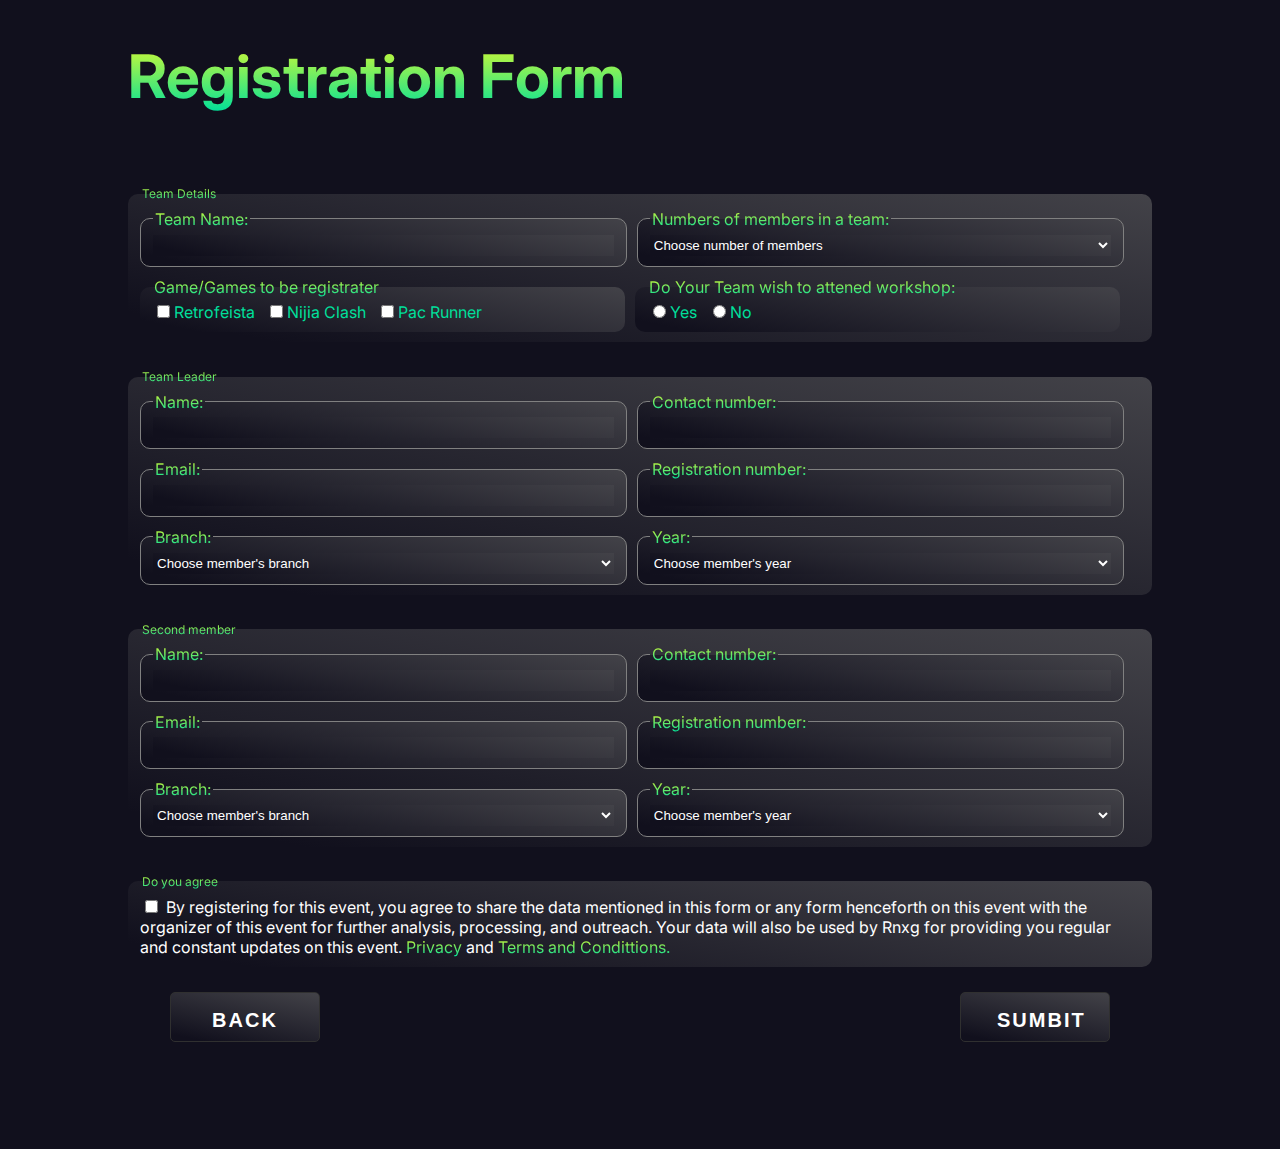
<file: form.html>
<!DOCTYPE html>
<html lang="en">
<head>
    <meta charset="UTF-8">
    <meta http-equiv="X-UA-Compatible" content="IE=edge">
    <meta name="viewport" content="width=device-width, initial-scale=1.0">
    <link rel="stylesheet" href="form.css">
    <title>Registration Form</title>
</head>
<body>
    <h1>Registration Form</h1>
    <form action="#" method="post" enctype="text/plain">
        <fieldset>
            <legend class="first_legend">Team Details</legend>
            <fieldset class="input_field">
                <legend id="name-legend">
                    Team Name: 
                </legend>
                <input class="req_field" required type="text"/>
            </fieldset>
            <fieldset class="input_field">
                <legend id="number-legend">
                    Numbers of members in a team: 
                </legend>
                <select required id="value" onchange="no_of_members(this.value)">
                    <option value="2">Choose number of members</option>
                    <option value="2">2 Members</option>
                    <option value="3">3 Members</option>
                    <option value="4">4 Members</option>
                </select>
            </fieldset>
            <fieldset class="check">
                <legend>Game/Games to be registrater</legend>
                    <label><input class="inline" value="Retrofeista" type="checkbox" />Retrofeista</label>
                    <label><input class="inline" value="Nijia_Clash" type="checkbox" />Nijia Clash</label>
                    <label><input class="inline" value="Pac_Runner" type="checkbox" />Pac Runner</label>
            </fieldset>
            <fieldset class="check">
                <legend>Do Your Team wish to attened workshop:</legend>
                    <label><input class="inline" name="radiom" type="radio" value="yes"/>Yes</label>
                    <label><input class="inline" name="radiom" type="radio" value="no" />No</label>
            </fieldset>
        </fieldset>


        <fieldset>
            <legend class="first_legend">Team Leader</legend>
            <fieldset class="input_field">
                <legend id="name-legend">
                    Name: 
                </legend>
                <input required type="text"/>
            </fieldset>
            <fieldset class="input_field">
                <legend id="number-legend">
                    Contact number: 
                </legend>
                <input required type="number" min="1000000000" max="9999999999"/>
            </fieldset>
            <fieldset class="input_field">
                <legend id="email-legend">
                    Email: 
                </legend>
                <input required type="email"/>
            </fieldset>
            <fieldset class="input_field">
                <legend id="Rno-legend">
                    Registration number: 
                </legend>
                <input required type="text"/>
            </fieldset>
            <fieldset class="input_field">
                <legend>Branch:
                </legend>
                <select required id="dropdown">
                    <option value="none">Choose member's branch</option>
                    <option value="cse">Computer Science And Engineering</option>
                    <option value="che">Chemical Engineering</option>
                    <option value="cie">Civil Engineering</option>
                    <option value="ete">Electronics And Telecommunication Engineering</option>
                    <option value="ele">Electrical Engineering</option>
                    <option value="int">Information Technology</option>
                    <option value="ine">Instrumentation Engineering</option>
                    <option value="mee">Mechanical Engineering</option>
                    <option value="tet">Textile Technology</option>
                    <option value="pre">Producation Engineering</option>
                </select>
            </fieldset>
            <fieldset class="input_field">
                <legend>Year:
                </legend>
                <select required id="dropdown">
                    <option value="none">Choose member's year</option>
                    <option value="first">First Year</option>
                    <option value="second">Second Year</option>
                    <option value="third">Third Year</option>
                    <option value="final">Final Year</option>
                    <option value="Mfirst">Mtech First Year</option>
                    <option value="Mfinal">Mtech Final Year</option>
                </select>
            </fieldset>
        </fieldset>

        <fieldset>
            <legend class="first_legend">Second member</legend>
            <fieldset class="input_field">
                <legend id="name-legend">
                    Name: 
                </legend>
                <input required type="text"/>
            </fieldset>
            <fieldset class="input_field">
                <legend id="number-legend">
                    Contact number: 
                </legend>
                <input required type="number" min="1000000000" max="9999999999"/>
            </fieldset>
            <fieldset class="input_field">
                <legend id="email-legend">
                    Email: 
                </legend>
                <input required type="email"/>
            </fieldset>
            <fieldset class="input_field">
                <legend id="Rno-legend">
                    Registration number: 
                </legend>
                <input required type="text"/>
            </fieldset>
            <fieldset class="input_field">
                <legend>Branch:
                </legend>
                <select required id="dropdown">
                    <option value="none">Choose member's branch</option>
                    <option value="cse">Computer Science And Engineering</option>
                    <option value="che">Chemical Engineering</option>
                    <option value="cie">Civil Engineering</option>
                    <option value="ete">Electronics And Telecommunication Engineering</option>
                    <option value="ele">Electrical Engineering</option>
                    <option value="int">Information Technology</option>
                    <option value="ine">Instrumentation Engineering</option>
                    <option value="mee">Mechanical Engineering</option>
                    <option value="tet">Textile Technology</option>
                    <option value="pre">Producation Engineering</option>
                </select>
            </fieldset>
            <fieldset class="input_field">
                <legend>Year:
                </legend>
                <select required id="dropdown">
                    <option value="none">Choose member's year</option>
                    <option value="first">First Year</option>
                    <option value="second">Second Year</option>
                    <option value="third">Third Year</option>
                    <option value="final">Final Year</option>
                </select>
            </fieldset>
        </fieldset>

        <fieldset id="fieldset1">
            <legend class="first_legend">Third member</legend>
            <fieldset class="input_field">
                <legend id="name-legend">
                    Name: 
                </legend>
                <input required type="text"/>
            </fieldset>
            <fieldset class="input_field">
                <legend id="number-legend">
                    Contact number: 
                </legend>
                <input required type="number" min="1000000000" max="9999999999"/>
            </fieldset>
            <fieldset class="input_field">
                <legend id="email-legend">
                    Email: 
                </legend>
                <input required type="email"/>
            </fieldset>
            <fieldset class="input_field">
                <legend id="Rno-legend">
                    Registration number: 
                </legend>
                <input required type="text"/>
            </fieldset>
            <fieldset class="input_field">
                <legend>Branch:
                </legend>
                <select required id="dropdown">
                    <option value="none">Choose member's branch</option>
                    <option value="cse">Computer Science And Engineering</option>
                    <option value="che">Chemical Engineering</option>
                    <option value="cie">Civil Engineering</option>
                    <option value="ete">Electronics And Telecommunication Engineering</option>
                    <option value="ele">Electrical Engineering</option>
                    <option value="int">Information Technology</option>
                    <option value="ine">Instrumentation Engineering</option>
                    <option value="mee">Mechanical Engineering</option>
                    <option value="tet">Textile Technology</option>
                    <option value="pre">Producation Engineering</option>
                </select>
            </fieldset>
            <fieldset class="input_field">
                <legend>Year:
                </legend>
                <select required id="dropdown">
                    <option value="none">Choose member's year</option>
                    <option value="first">First Year</option>
                    <option value="second">Second Year</option>
                    <option value="third">Third Year</option>
                    <option value="final">Final Year</option>
                </select>
            </fieldset>
        </fieldset>

        <fieldset id="fieldset2">
            <legend class="first_legend">Fourth member</legend>
            <fieldset class="input_field">
                <legend id="name-legend">
                    Name: 
                </legend>
                <input required type="text"/>
            </fieldset>
            <fieldset class="input_field">
                <legend id="number-legend">
                    Contact number: 
                </legend>
                <input required type="number" min="1000000000" max="9999999999"/>
            </fieldset>
            <fieldset class="input_field">
                <legend id="email-legend">
                    Email: 
                </legend>
                <input required type="email"/>
            </fieldset>
            <fieldset class="input_field">
                <legend id="Rno-legend">
                    Registration number: 
                </legend>
                <input required type="text"/>
            </fieldset>
            <fieldset class="input_field">
                <legend>Branch:
                </legend>
                <select required id="dropdown">
                    <option value="none">Choose member's branch</option>
                    <option value="cse">Computer Science And Engineering</option>
                    <option value="che">Chemical Engineering</option>
                    <option value="cie">Civil Engineering</option>
                    <option value="ete">Electronics And Telecommunication Engineering</option>
                    <option value="ele">Electrical Engineering</option>
                    <option value="int">Information Technology</option>
                    <option value="ine">Instrumentation Engineering</option>
                    <option value="mee">Mechanical Engineering</option>
                    <option value="tet">Textile Technology</option>
                    <option value="pre">Producation Engineering</option>
                </select>
            </fieldset>
            <fieldset class="input_field">
                <legend>Year:
                </legend>
                <select required id="dropdown">
                    <option value="none">Choose member's year</option>
                    <option value="first">First Year</option>
                    <option value="second">Second Year</option>
                    <option value="third">Third Year</option>
                    <option value="final">Final Year</option>
                </select>
            </fieldset>
        </fieldset>

        <fieldset class="T_C">
            <legend class="first_legend">Do you agree</legend>
            <label><input required name="checkbox" type="checkbox" value="male"/>
                By registering for this event, you agree to share the data mentioned
                in this form or any form henceforth on this event with the organizer
                of this event for further analysis, processing, and outreach. Your 
                data will also be used by Rnxg for providing you regular and constant 
                updates on this event. 
                <a href="https://www.rnxg.co.in/Privicy">Privacy</a> and 
                <a href="https://www.rnxg.co.in/Terms">Terms and Condittions.</a>
            </label>
        </fieldset>
        
        <div id="button_center">
            <button id="button">
                <span></span>
                <span></span>
                <span></span>
                <span></span> <a href="index.html">Back</a>
            </button>
            <button type="submit" id="button">
                <span></span>
                <span></span>
                <span></span>
                <span></span> <a href="#">Sumbit</a>
            </button>
        </div>
    </form>

    <script type="text/javascript">
        function no_of_members(values){
            if(values==3){
                document.getElementById("fieldset1").style.display = "flex";
                document.getElementById("fieldset2").style.display = "none";
            }
            else if(values==4){
                document.getElementById("fieldset1").style.display = "flex";
                document.getElementById("fieldset2").style.display = "flex";
            }
            else if(values==2){
                document.getElementById("fieldset1").style.display = "none";
                document.getElementById("fieldset2").style.display = "none";
            }
        }
    </script>

</body>
</html>
</file>
<file: form.css>
@import url('https://fonts.googleapis.com/css2?family=Inter:wght@300&display=swap');

body{
    margin: 25px auto;
    width: 80vw;
    background-color: #11101d;
    font-family: 'Inter', sans-serif;
}

h1{
    background: hsla(161,100%,44%,1);
    background: linear-gradient(90deg,hsla(161,100%,44%,1) 0%,hsla(68,95%,58%,1) 100%);
    background: -webkit-linear-gradient(90deg,hsla(161,100%,44%,1) 0%,hsla(68,95%,58%,1) 100%);
    filter: progid: DXImageTransform.Microsoft.gradient(startColorstr="#00DF9A",endColorstr="#DFFA2D",GradientType=1);
    -webkit-background-clip: text;
    -webkit-text-fill-color: transparent;
    background-clip: text;
    -webkit-text-fill-color: transparent;
    font-size: 60px;
}

form{
    display: flex;
    flex-direction: row;
    flex-wrap: wrap;
    justify-content: center;
    gap: 25px;
    max-width: 100%;
    margin: 0 0;
    padding: 20px 10px;
    padding: 2rem 0;
    color: #00df9a;
}

legend{
    background: hsla(161,100%,44%,1);
    background: linear-gradient(90deg,hsla(161,100%,44%,1) 0%,hsla(68,95%,58%,1) 100%);
    background: -webkit-linear-gradient(90deg,hsla(161,100%,44%,1) 0%,hsla(68,95%,58%,1) 100%);
    filter: progid: DXImageTransform.Microsoft.gradient(startColorstr="#00DF9A",endColorstr="#DFFA2D",GradientType=1);
    -webkit-background-clip: text;
    -webkit-text-fill-color: transparent;
    background-clip: text;
    -webkit-text-fill-color: transparent;
}

fieldset{
    border-radius: 10px;
    border: none;
    display: flex;
    flex-direction: row;
    flex-wrap: wrap;
    justify-content: left;
    align-items: left;
    gap: 10px;
    margin: 0 0;
    background: linear-gradient(-168.39deg, #ffffff -278.56%, #6d6d6d -78.47%, #11101d 91.61%);
}

#fieldset1, #fieldset2{
    display: none;
}

.input_field{
    width: 36vw;
    height: 40px;
    border-radius: 10px;
    border: 0.2px solid gray;
}

input, select{
    width: 100%;
    outline: none;
    border: none;
    color: white;
    background: linear-gradient(-168.39deg, #ffffff -278.56%, #6d6d6d -78.47%, #11101d 91.61%);
    background-color: #11101d;
}

input:focus{
    border-bottom: 0.2vw solid #0073E6;
}

input:valid{
    border-color: rgb(72, 249, 75);
}

.check{
    gap: 10px;
    border-radius: 10px;
    width: 36vw;
    height: 40px;
}

.check input{
    width: 15px;
}

.first_legend{
    font-size: 12px;
    padding: 2px;
    color: white;
    background-color: #0073E6;
    border-radius: 5px;
}

.T_C{
    width: 80vw;
}

.T_C input{
    width: 15px;
}

.T_C label{
    color: white;
}

.T_C a{
    background: hsla(161,100%,44%,1);
    background: linear-gradient(90deg,hsla(161,100%,44%,1) 0%,hsla(68,95%,58%,1) 100%);
    background: -webkit-linear-gradient(90deg,hsla(161,100%,44%,1) 0%,hsla(68,95%,58%,1) 100%);
    filter: progid: DXImageTransform.Microsoft.gradient(startColorstr="#00DF9A",endColorstr="#DFFA2D",GradientType=1);
    -webkit-background-clip: text;
    -webkit-text-fill-color: transparent;
    background-clip: text;
    -webkit-text-fill-color: transparent;
}

#button_center{
    background-color: #11101d;
    justify-content: center;
    display: flex;
    flex-direction: row;
    width: 100%;
    height: 100px;
    gap: 50vw;
}

#button{
    position: relative;
    padding: 0.8em 1.8em;
    outline: none;
    border: 1px solid #303030;
    background: linear-gradient(-168.39deg, #ffffff -278.56%, #6d6d6d -78.47%, #11101d 91.61%);
    text-transform: uppercase;
    letter-spacing: 2px;
    font-size: 20px;
    width: 150px;
    height: 50px;
    overflow: hidden;
    transition: 0.2s;
    border-radius: 5px;
    cursor: pointer;
    font-weight: bold;
}

#button a{
    color: white;
    text-decoration: none;
}
   
#button:hover{
    box-shadow: 0 0 10px hsla(161,100%,44%,1), 0 0 25px hsla(68,95%,58%,1), 0 0 50px hsla(161,100%,44%,1);
    transition-delay: 0.6s;
}
   
#button span{
    position: absolute;
}
   
#button span:nth-child(1){
    top: 0;
    left: -100%;
    width: 100%;
    height: 2px;
    background: linear-gradient(90deg, transparent, hsla(161,100%,44%,1));
}
   
#button:hover span:nth-child(1){
    left: 100%;
    transition: 0.7s;
}
   
#button span:nth-child(3){
    bottom: 0;
    right: -100%;
    width: 100%;
    height: 2px;
    background: linear-gradient(90deg, transparent, hsla(68,95%,58%,1));
}
   
#button:hover span:nth-child(3){
    right: 100%;
    transition: 0.7s;
    transition-delay: 0.35s;
}
   
#button span:nth-child(2){
    top: -100%;
    right: 0;
    width: 2px;
    height: 100%;
    background: linear-gradient(180deg, transparent, hsla(161,100%,44%,1));
}
   
#button:hover span:nth-child(2){
    top: 100%;
    transition: 0.7s;
    transition-delay: 0.17s;
}
   
#button span:nth-child(4){
    bottom: -100%;
    left: 0;
    width: 2px;
    height: 100%;
    background: linear-gradient(360deg, transparent, hsla(68,95%,58%,1));
}
   
#button:hover span:nth-child(4){
    bottom: 100%;
    transition: 0.7s;
    transition-delay: 0.52s;
}
   
#button:active{
    background: hsla(161,100%,44%,1);
    background: linear-gradient(to top right, hsla(161,100%,44%,1), hsla(68,95%,58%,1));
    color: #bfbfbf;
    box-shadow: 0 0 8px hsla(161,100%,44%,1), 0 0 8px hsla(68,95%,58%,1), 0 0 8px hsla(161,100%,44%,1);
    transition: 0.1s;
}
   
#button:active span:nth-child(1) span:nth-child(2) span:nth-child(2) span:nth-child(2){
    transition: none;
    transition-delay: none;
}
   

@media screen and (max-width: 1100px) {
    .input_field{
        width: 75vw;
    }
    .check{
        width: 75vw;
    }
    .T_C{
        width: 100vw;
    }
    #button_center{
        gap: 30vw;
    }
}

@media screen and (max-width: 750px) {
    #button_center{
        gap: 10vw;
    }
}

@media screen and (max-width: 500px) {
    #button_center{
        gap: 5vw;
    }
}

@media screen and (max-width: 450px) {
    #button_center{
        gap: 2vw;
    }
    .button1, .button2{
        margin-left: 0;
        margin-right: 0;
    }
    .check{
        height: 60px;
    }
}

@media screen and (max-width: 400px) {
    h1{
        font-size: 40px;
    }
    #button_center{
        gap: 2vw;
    }
    .button1, .button2{
        width: 30vw;
        height: 60px;
    }
}
</file>
